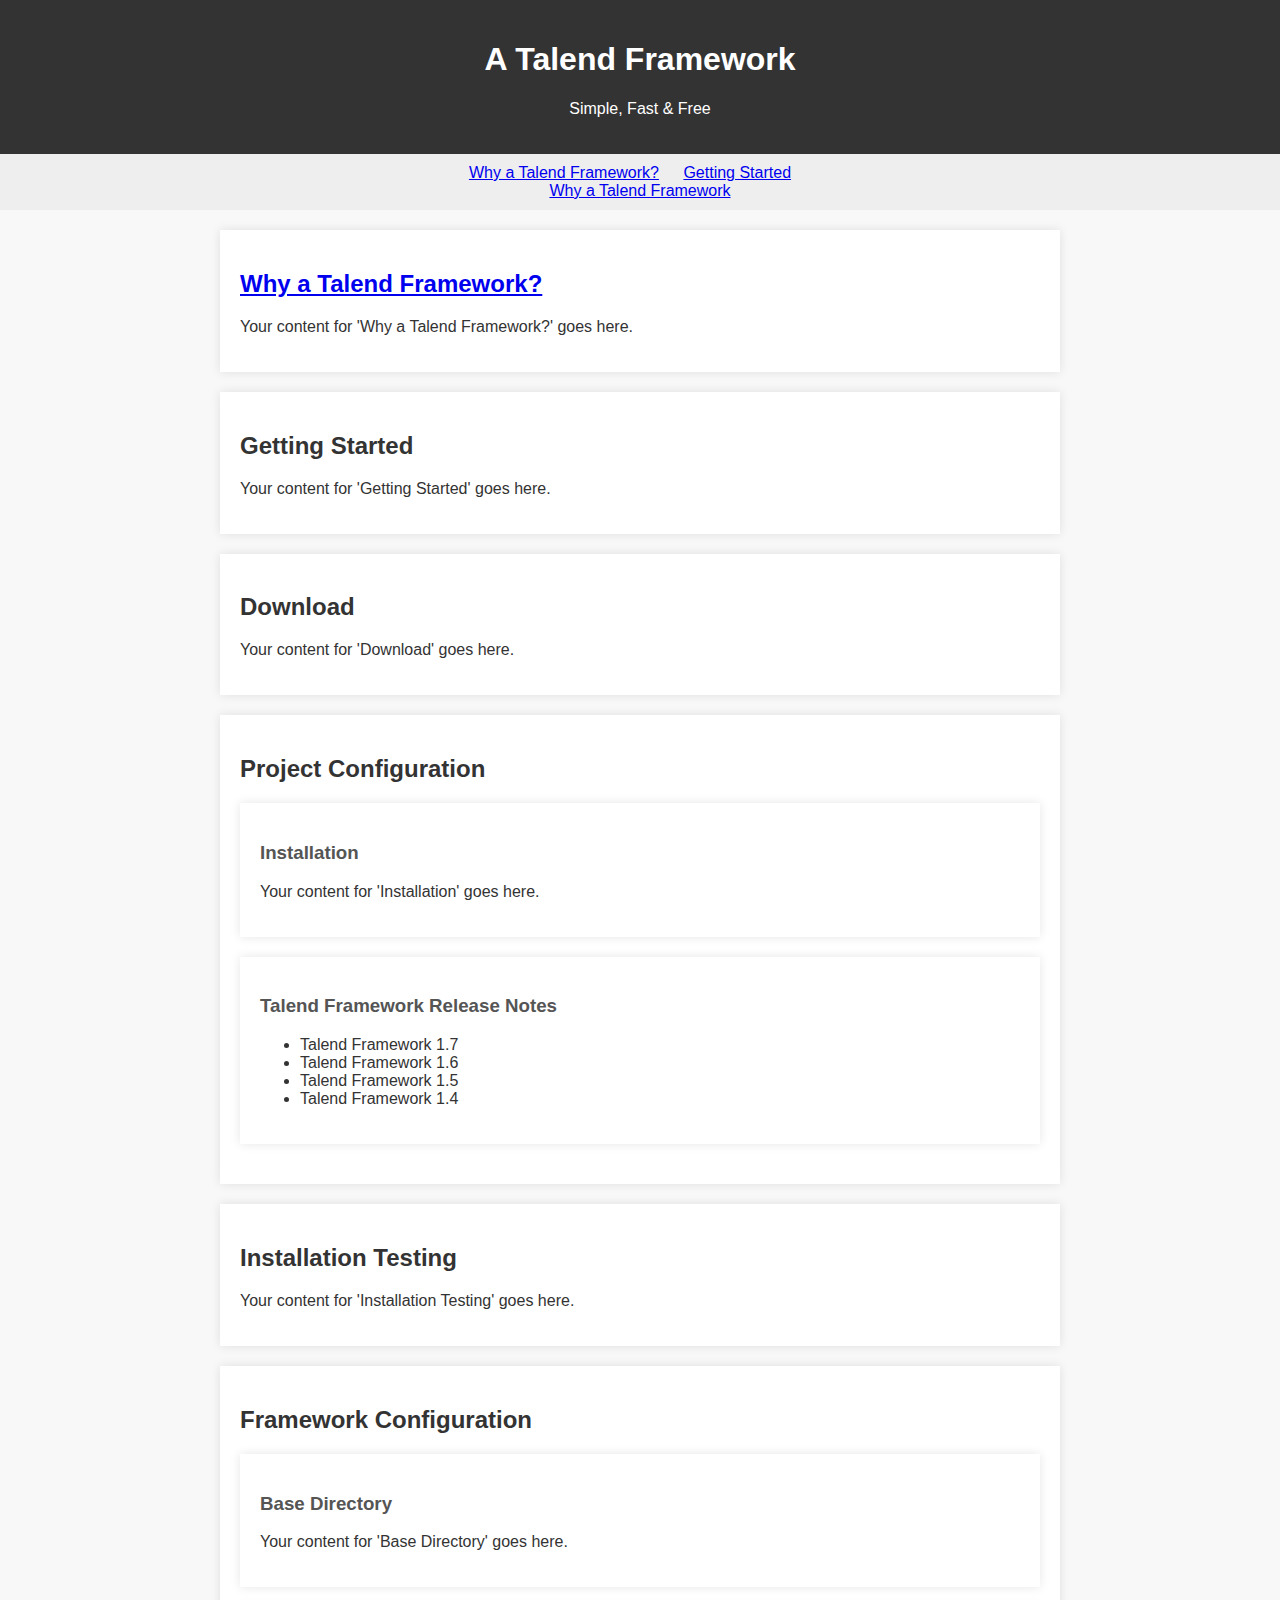
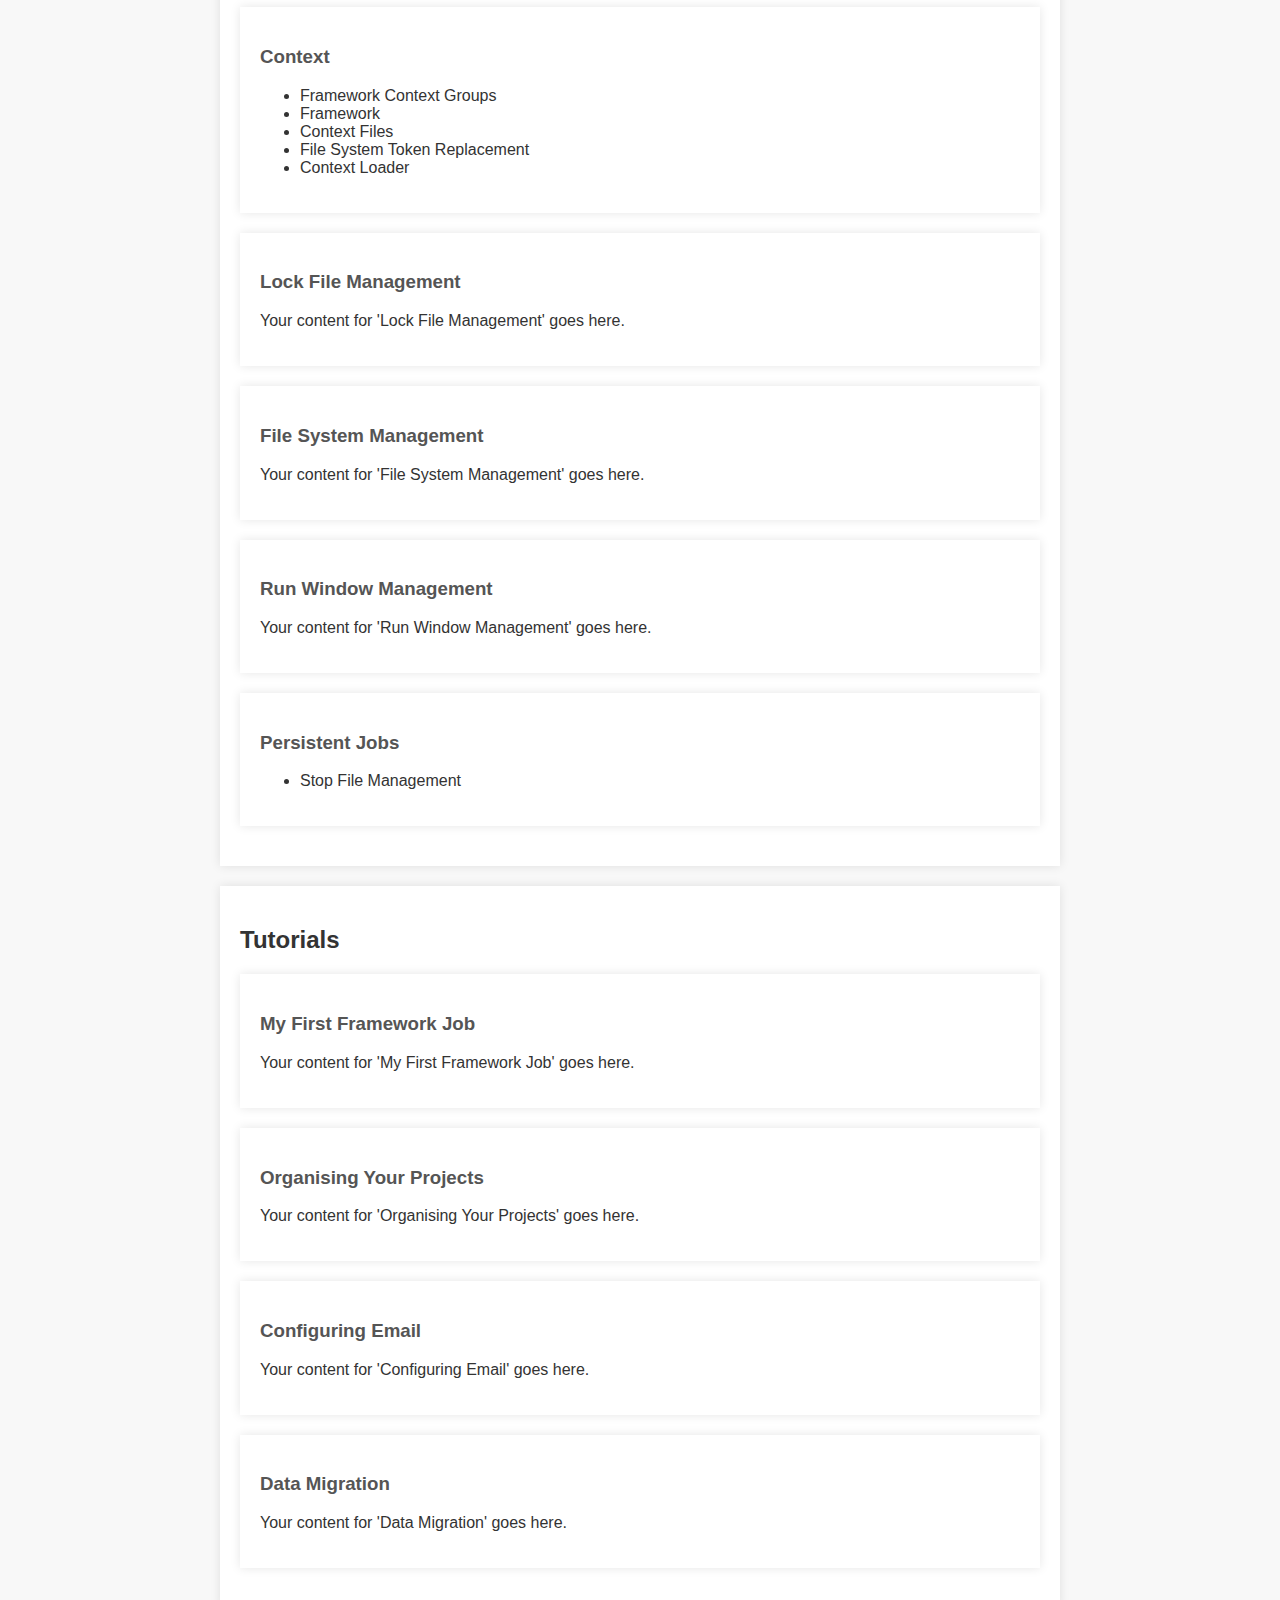
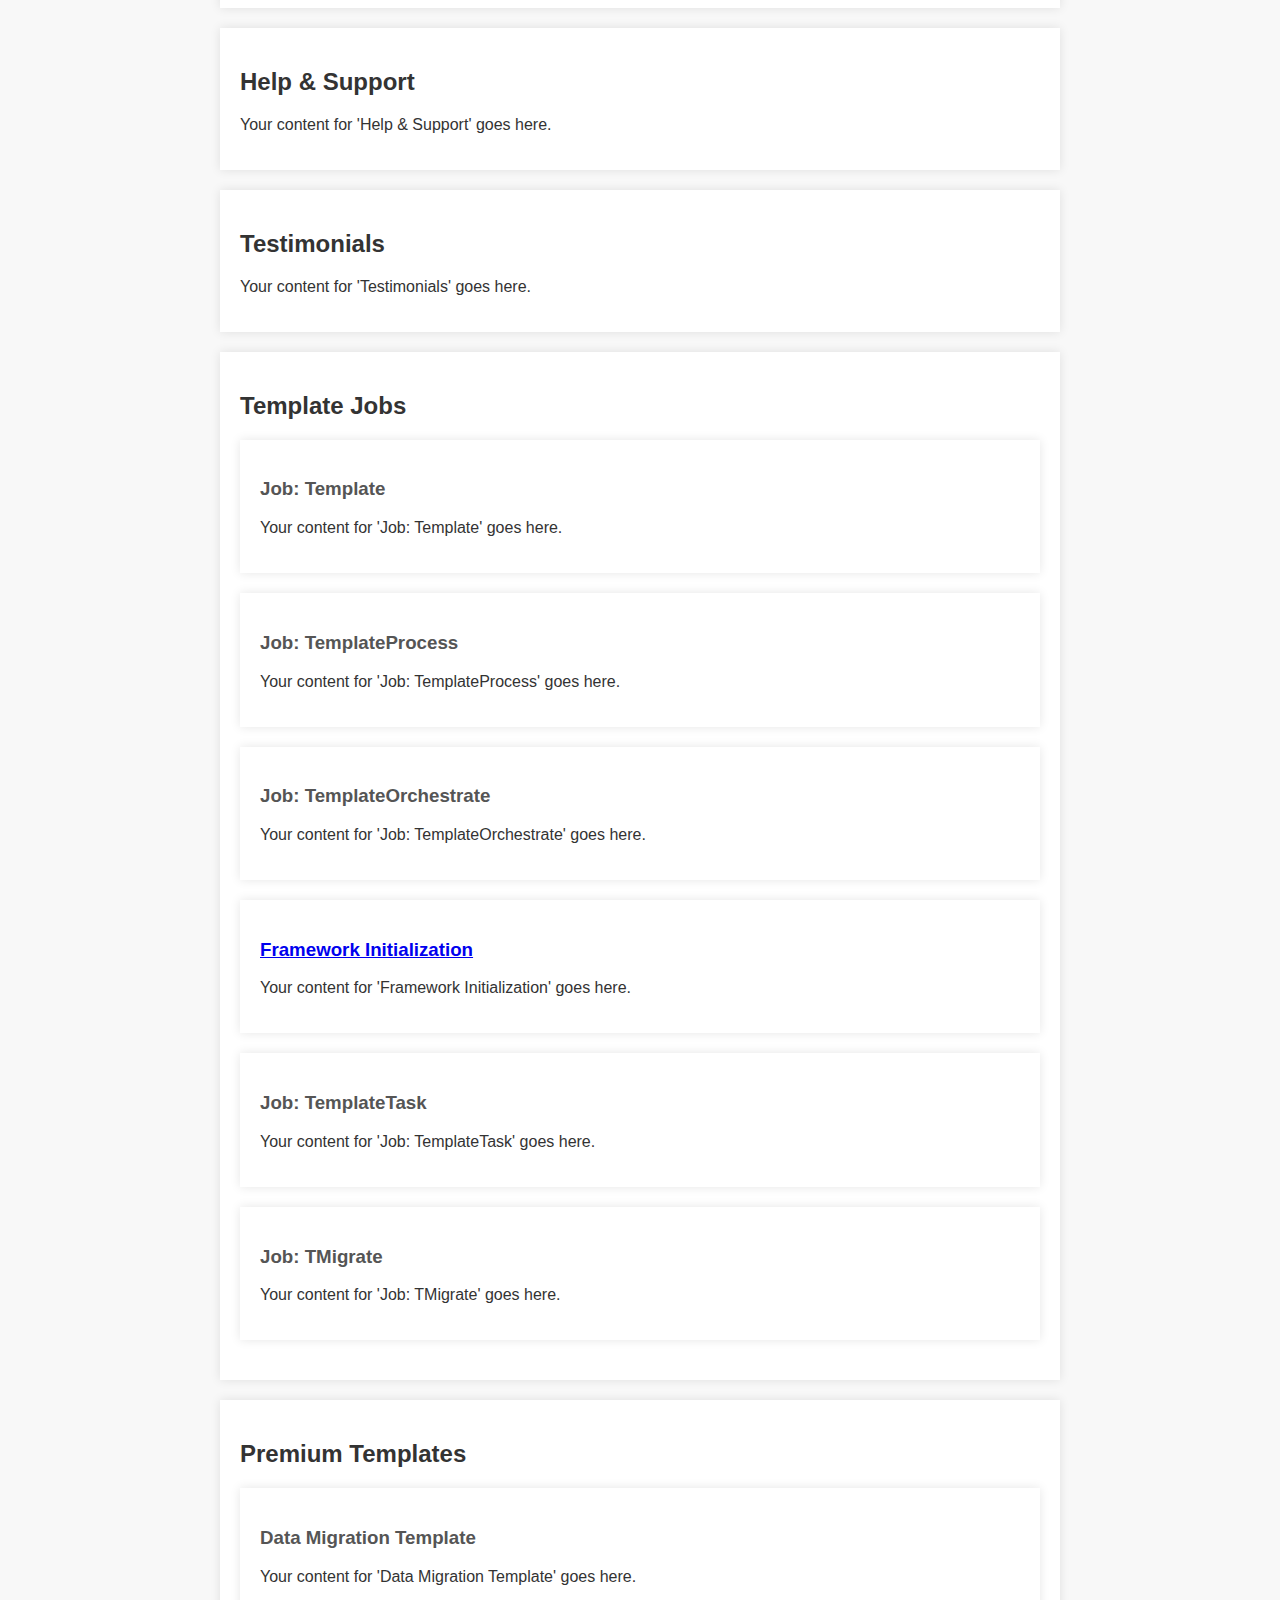
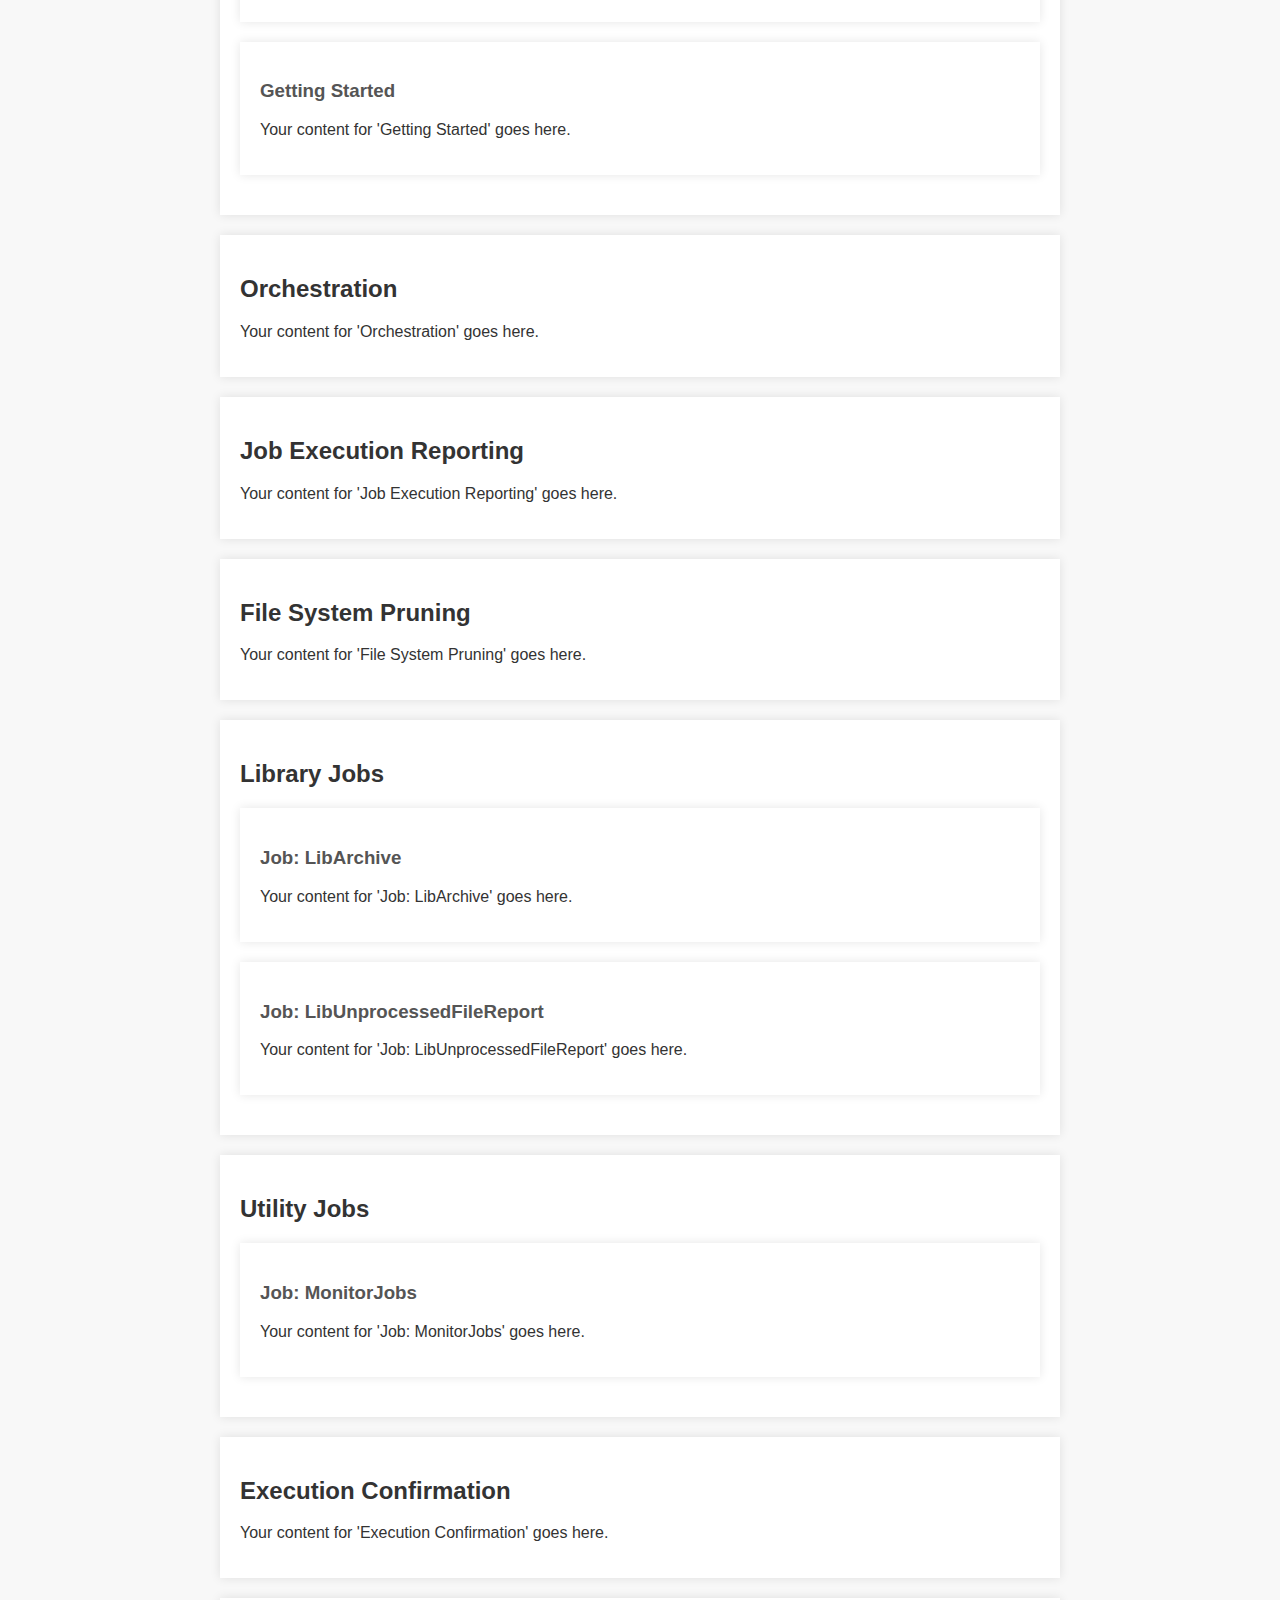
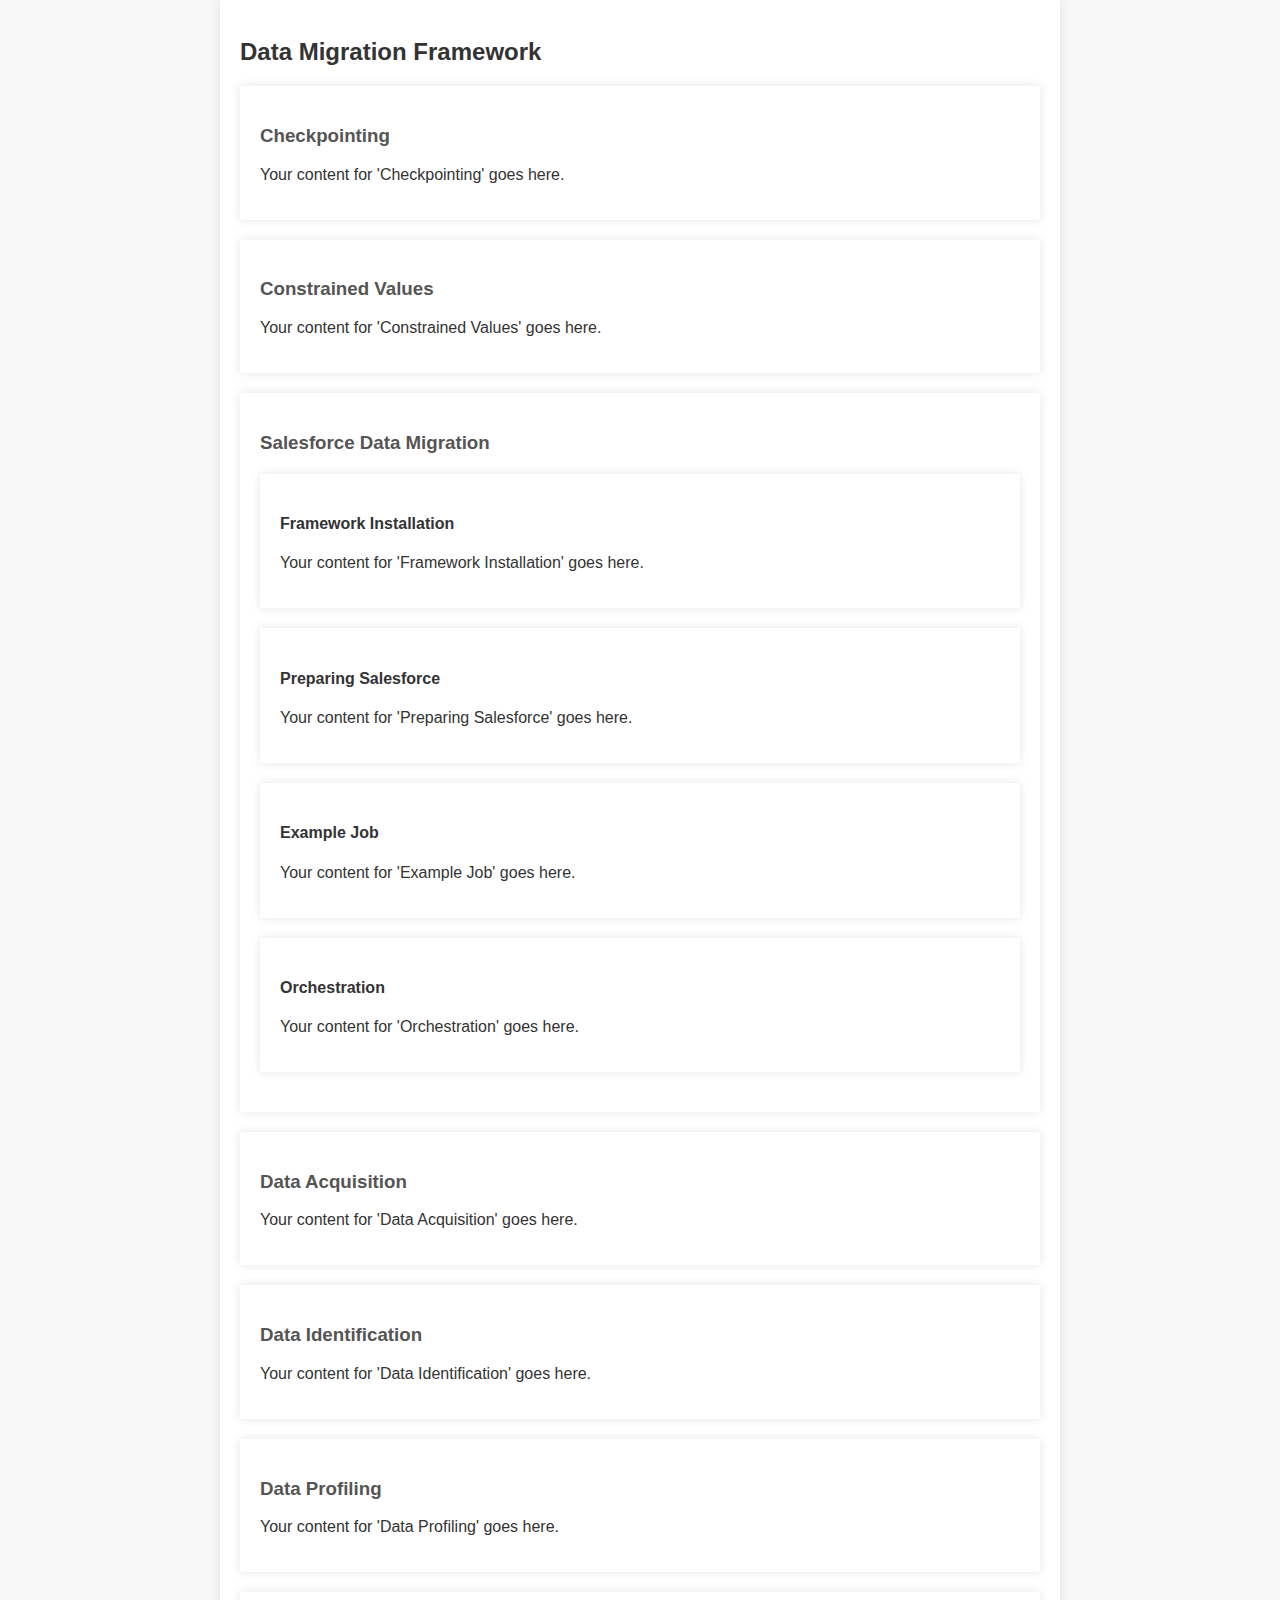
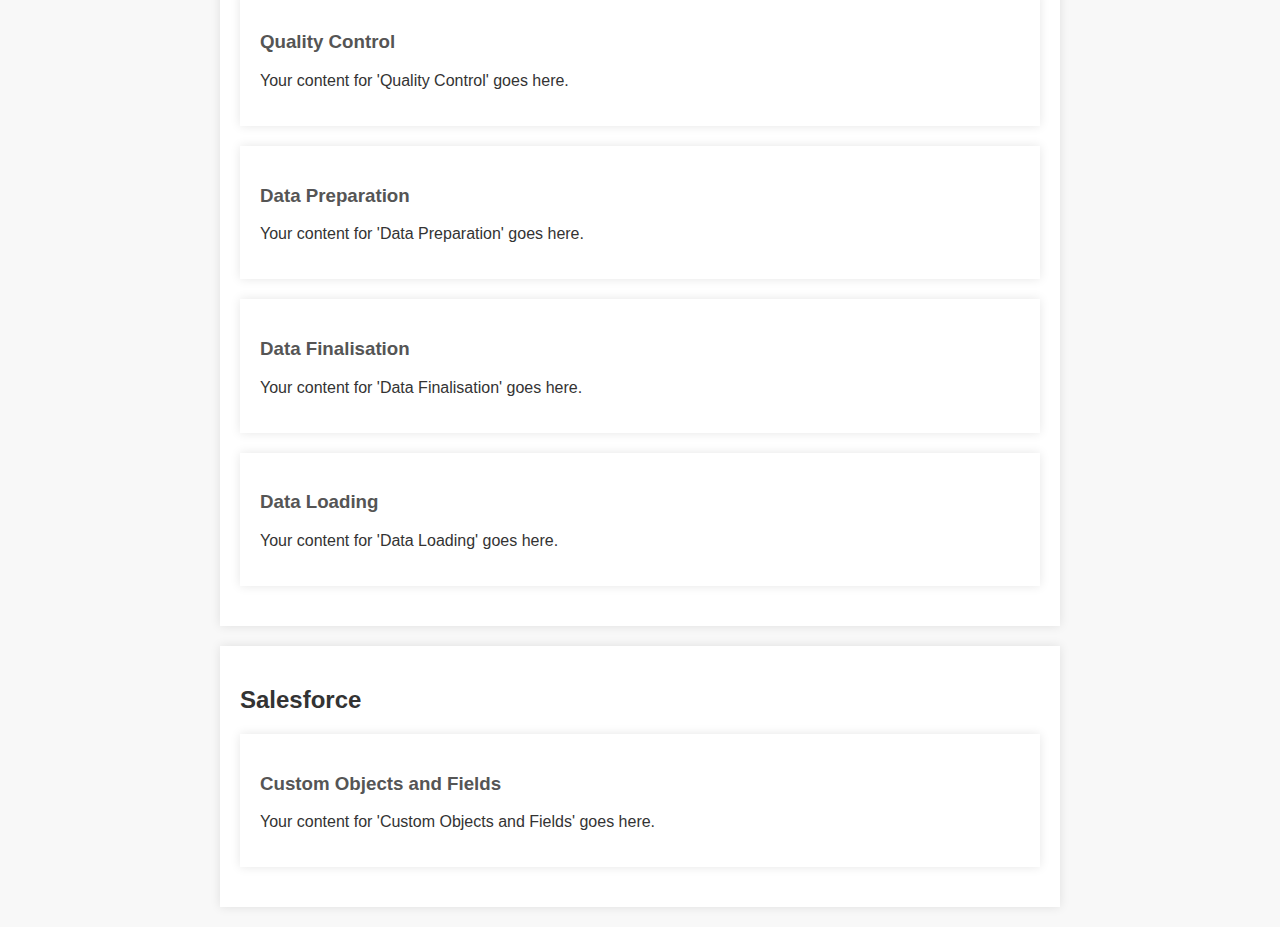
<file: index.html>
<!DOCTYPE html>
<html lang="en">

<head>
    <meta charset="UTF-8">
    <meta http-equiv="X-UA-Compatible" content="IE=edge">
    <meta name="viewport" content="width=device-width, initial-scale=1.0">
    <title>A Talend Framework</title>
    <link rel="stylesheet" href="style.css">
</head>

<body>

    <header>
        <h1>A Talend Framework</h1>
        <p>Simple, Fast & Free</p>
    </header>

    <nav id="tableOfContents">
        <ul>
            <li><a href="page-1.html#section-1">Why a Talend Framework?</a></li>
            <li><a href="page-1.html#section-2">Getting Started</a></li>
            <!-- Add more sections as needed -->
        </ul>
        <!-- Table of contents will be dynamically generated here -->
    </nav>

    <section id="section-1">
        <h2 ><a href="why-a-talend-framework.html#section-1">Why a Talend Framework?</a></h2>
        <p>Your content for 'Why a Talend Framework?' goes here.</p>
    </section>

    <section id="section-2">
        <h2>Getting Started</h2>
        <p>Your content for 'Getting Started' goes here.</p>
    </section>

    <section id="section-3">
        <h2>Download</h2>
        <p>Your content for 'Download' goes here.</p>
    </section>

    <section id="section-4">
        <h2>Project Configuration</h2>
        <section id="section-4-1">
            <h3>Installation</h3>
            <p>Your content for 'Installation' goes here.</p>
        </section>
        <section id="section-4-2">
            <h3>Talend Framework Release Notes</h3>
            <ul>
                <li>Talend Framework 1.7</li>
                <li>Talend Framework 1.6</li>
                <li>Talend Framework 1.5</li>
                <li>Talend Framework 1.4</li>
            </ul>
        </section>
    </section>

    <section id="section-5">
        <h2>Installation Testing</h2>
        <p>Your content for 'Installation Testing' goes here.</p>
    </section>

    <section id="section-6">
        <h2>Framework Configuration</h2>
        <section id="section-6-1">
            <h3>Base Directory</h3>
            <p>Your content for 'Base Directory' goes here.</p>
        </section>
        <section id="section-6-2">
            <h3>Context</h3>
            <ul>
                <li>Framework Context Groups</li>
                <li>Framework</li>
                <li>Context Files</li>
                <li>File System Token Replacement</li>
                <li>Context Loader</li>
            </ul>
        </section>
        <section id="section-6-3">
            <h3>Lock File Management</h3>
            <p>Your content for 'Lock File Management' goes here.</p>
        </section>
        <section id="section-6-4">
            <h3>File System Management</h3>
            <p>Your content for 'File System Management' goes here.</p>
        </section>
        <section id="section-6-5">
            <h3>Run Window Management</h3>
            <p>Your content for 'Run Window Management' goes here.</p>
        </section>
        <section id="section-6-6">
            <h3>Persistent Jobs</h3>
            <ul>
                <li>Stop File Management</li>
            </ul>
        </section>
    </section>

    <section id="section-7">
        <h2>Tutorials</h2>
        <section id="section-7-1">
            <h3>My First Framework Job</h3>
            <p>Your content for 'My First Framework Job' goes here.</p>
        </section>
        <section id="section-7-2">
            <h3>Organising Your Projects</h3>
            <p>Your content for 'Organising Your Projects' goes here.</p>
        </section>
        <section id="section-7-3">
            <h3>Configuring Email</h3>
            <p>Your content for 'Configuring Email' goes here.</p>
        </section>
        <section id="section-7-4">
            <h3>Data Migration</h3>
            <p>Your content for 'Data Migration' goes here.</p>
        </section>
    </section>

    <section id="section-8">
        <h2>Help & Support</h2>
        <p>Your content for 'Help & Support' goes here.</p>
    </section>

    <section id="section-9">
        <h2>Testimonials</h2>
        <p>Your content for 'Testimonials' goes here.</p>
    </section>

    <section id="section-10">
        <h2>Template Jobs</h2>
        <section id="section-10-1">
            <h3>Job: Template</h3>
            <p>Your content for 'Job: Template' goes here.</p>
        </section>
        <section id="section-10-2">
            <h3>Job: TemplateProcess</h3>
            <p>Your content for 'Job: TemplateProcess' goes here.</p>
        </section>
        <section id="section-10-3">
            <h3>Job: TemplateOrchestrate</h3>
            <p>Your content for 'Job: TemplateOrchestrate' goes here.</p>
        </section>
        <section id="section-10-4">
            <h3><a href="framework-initialization.html">Framework Initialization</a></h3>
            <p>Your content for 'Framework Initialization' goes here.</p>
        </section>
        <section id="section-10-5">
            <h3>Job: TemplateTask</h3>
            <p>Your content for 'Job: TemplateTask' goes here.</p>
        </section>
        <section id="section-10-6">
            <h3>Job: TMigrate</h3>
            <p>Your content for 'Job: TMigrate' goes here.</p>
        </section>
    </section>

    <section id="section-11">
        <h2>Premium Templates</h2>
        <section id="section-11-1">
            <h3>Data Migration Template</h3>
            <p>Your content for 'Data Migration Template' goes here.</p>
        </section>
        <section id="section-11-2">
            <h3>Getting Started</h3>
            <p>Your content for 'Getting Started' goes here.</p>
        </section>
    </section>

    <section id="section-12">
        <h2>Orchestration</h2>
        <p>Your content for 'Orchestration' goes here.</p>
    </section>

    <section id="section-13">
        <h2>Job Execution Reporting</h2>
        <p>Your content for 'Job Execution Reporting' goes here.</p>
    </section>

    <section id="section-14">
        <h2>File System Pruning</h2>
        <p>Your content for 'File System Pruning' goes here.</p>
    </section>

    <section id="section-15">
        <h2>Library Jobs</h2>
        <section id="section-15-1">
            <h3>Job: LibArchive</h3>
            <p>Your content for 'Job: LibArchive' goes here.</p>
        </section>
        <section id="section-15-2">
            <h3>Job: LibUnprocessedFileReport</h3>
            <p>Your content for 'Job: LibUnprocessedFileReport' goes here.</p>
        </section>
    </section>

    <section id="section-16">
        <h2>Utility Jobs</h2>
        <section id="section-16-1">
            <h3>Job: MonitorJobs</h3>
            <p>Your content for 'Job: MonitorJobs' goes here.</p>
        </section>
    </section>

    <section id="section-17">
        <h2>Execution Confirmation</h2>
        <p>Your content for 'Execution Confirmation' goes here.</p>
    </section>

    <section id="section-18">
        <h2>Data Migration Framework</h2>
        <section id="section-18-1">
            <h3>Checkpointing</h3>
            <p>Your content for 'Checkpointing' goes here.</p>
        </section>
        <section id="section-18-2">
            <h3>Constrained Values</h3>
            <p>Your content for 'Constrained Values' goes here.</p>
        </section>
        <section id="section-18-3">
            <h3>Salesforce Data Migration</h3>
            <section id="section-18-3-1">
                <h4>Framework Installation</h4>
                <p>Your content for 'Framework Installation' goes here.</p>
            </section>
            <section id="section-18-3-2">
                <h4>Preparing Salesforce</h4>
                <p>Your content for 'Preparing Salesforce' goes here.</p>
            </section>
            <section id="section-18-3-3">
                <h4>Example Job</h4>
                <p>Your content for 'Example Job' goes here.</p>
            </section>
            <section id="section-18-3-4">
                <h4>Orchestration</h4>
                <p>Your content for 'Orchestration' goes here.</p>
            </section>
            <!-- Add more sections as needed -->
        </section>
        <section id="section-18-4">
            <h3>Data Acquisition</h3>
            <p>Your content for 'Data Acquisition' goes here.</p>
        </section>
        <section id="section-18-5">
            <h3>Data Identification</h3>
            <p>Your content for 'Data Identification' goes here.</p>
        </section>
        <section id="section-18-6">
            <h3>Data Profiling</h3>
            <p>Your content for 'Data Profiling' goes here.</p>
        </section>
        <section id="section-18-7">
            <h3>Quality Control</h3>
            <p>Your content for 'Quality Control' goes here.</p>
        </section>
        <section id="section-18-8">
            <h3>Data Preparation</h3>
            <p>Your content for 'Data Preparation' goes here.</p>
        </section>
        <section id="section-18-9">
            <h3>Data Finalisation</h3>
            <p>Your content for 'Data Finalisation' goes here.</p>
        </section>
        <section id="section-18-10">
            <h3>Data Loading</h3>
            <p>Your content for 'Data Loading' goes here.</p>
        </section>
    </section>

    <section id="section-19">
        <h2>Salesforce</h2>
        <section id="section-19-1">
            <h3>Custom Objects and Fields</h3>
            <p>Your content for 'Custom Objects and Fields' goes here.</p>
        </section>
    </section>

    <script src="script.js"></script>

</body>

</html>
</file>
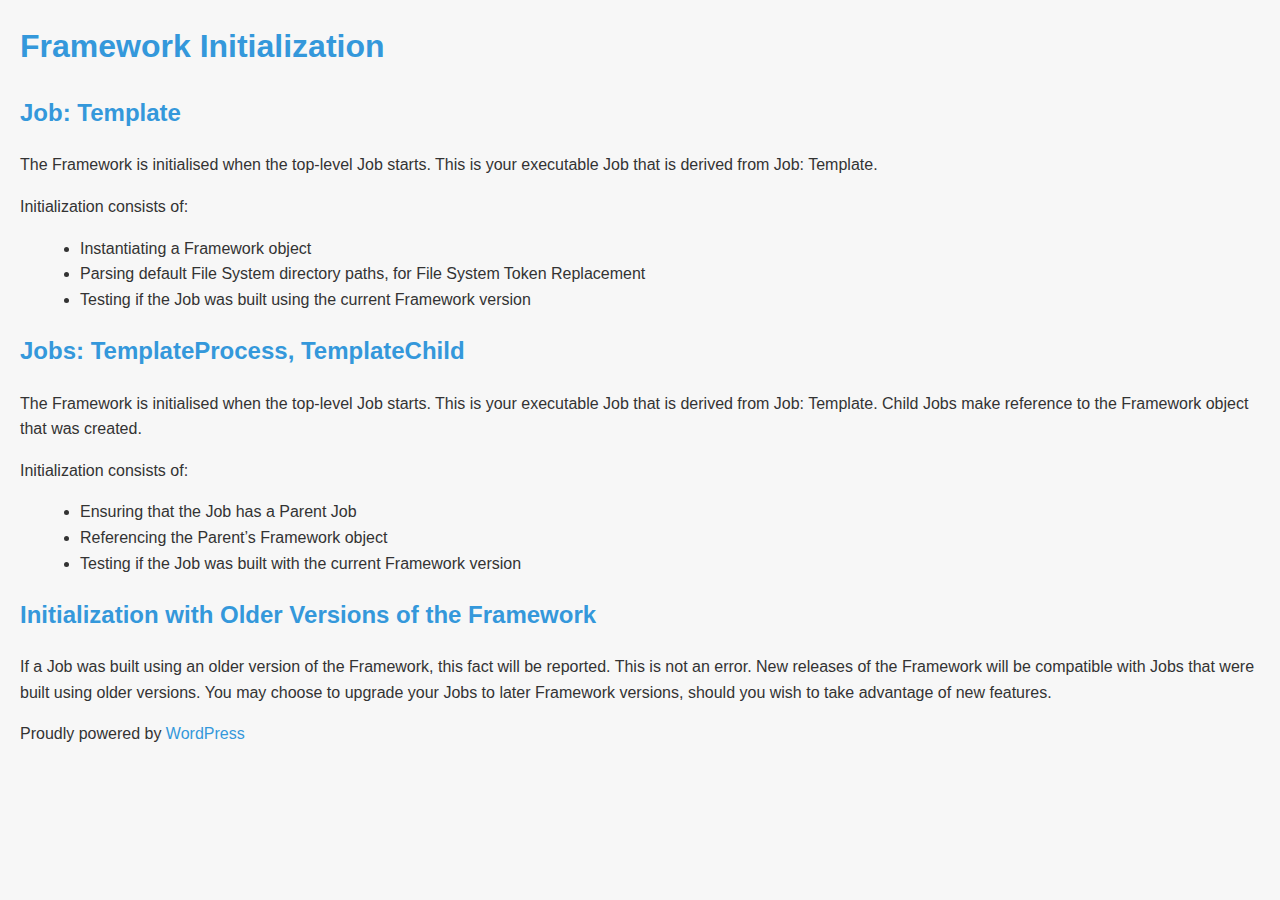
<file: framework-initialization.html>
<!DOCTYPE html>
<html lang="en">

<head>
    <meta charset="UTF-8">
    <meta http-equiv="X-UA-Compatible" content="IE=edge">
    <meta name="viewport" content="width=device-width, initial-scale=1.0">
    <link rel="stylesheet" href="style.css">
    <style>
        body {
            font-family: 'Helvetica', 'Arial', sans-serif;
            margin: 20px;
            line-height: 1.6;
            color: #333;
            background-color: #f7f7f7;
        }

        h1, h2 {
            color: #3498db;
        }

        p {
            margin-bottom: 15px;
        }

        ul {
            list-style-type: disc;
            margin-left: 20px;
        }

        a {
            color: #3498db;
            text-decoration: none;
        }

        a:hover {
            text-decoration: underline;
        }
    </style>
    <title>Framework Initialization</title>
</head>

<body>

    <h1>Framework Initialization</h1>

    <h2>Job: Template</h2>
    <p>The Framework is initialised when the top-level Job starts. This is your executable Job that is derived from Job: Template.</p>

    <p>Initialization consists of:</p>
    <ul>
        <li>Instantiating a Framework object</li>
        <li>Parsing default File System directory paths, for File System Token Replacement</li>
        <li>Testing if the Job was built using the current Framework version</li>
    </ul>

    <h2>Jobs: TemplateProcess, TemplateChild</h2>
    <p>The Framework is initialised when the top-level Job starts. This is your executable Job that is derived from Job: Template. Child Jobs make reference to the Framework object that was created.</p>

    <p>Initialization consists of:</p>
    <ul>
        <li>Ensuring that the Job has a Parent Job</li>
        <li>Referencing the Parent’s Framework object</li>
        <li>Testing if the Job was built with the current Framework version</li>
    </ul>

    <h2>Initialization with Older Versions of the Framework</h2>
    <p>If a Job was built using an older version of the Framework, this fact will be reported. This is not an error. New releases of the Framework will be compatible with Jobs that were built using older versions. You may choose to upgrade your Jobs to later Framework versions, should you wish to take advantage of new features.</p>

    <p>Proudly powered by <a href="https://wordpress.org/">WordPress</a></p>

</body>

</html>
</file>
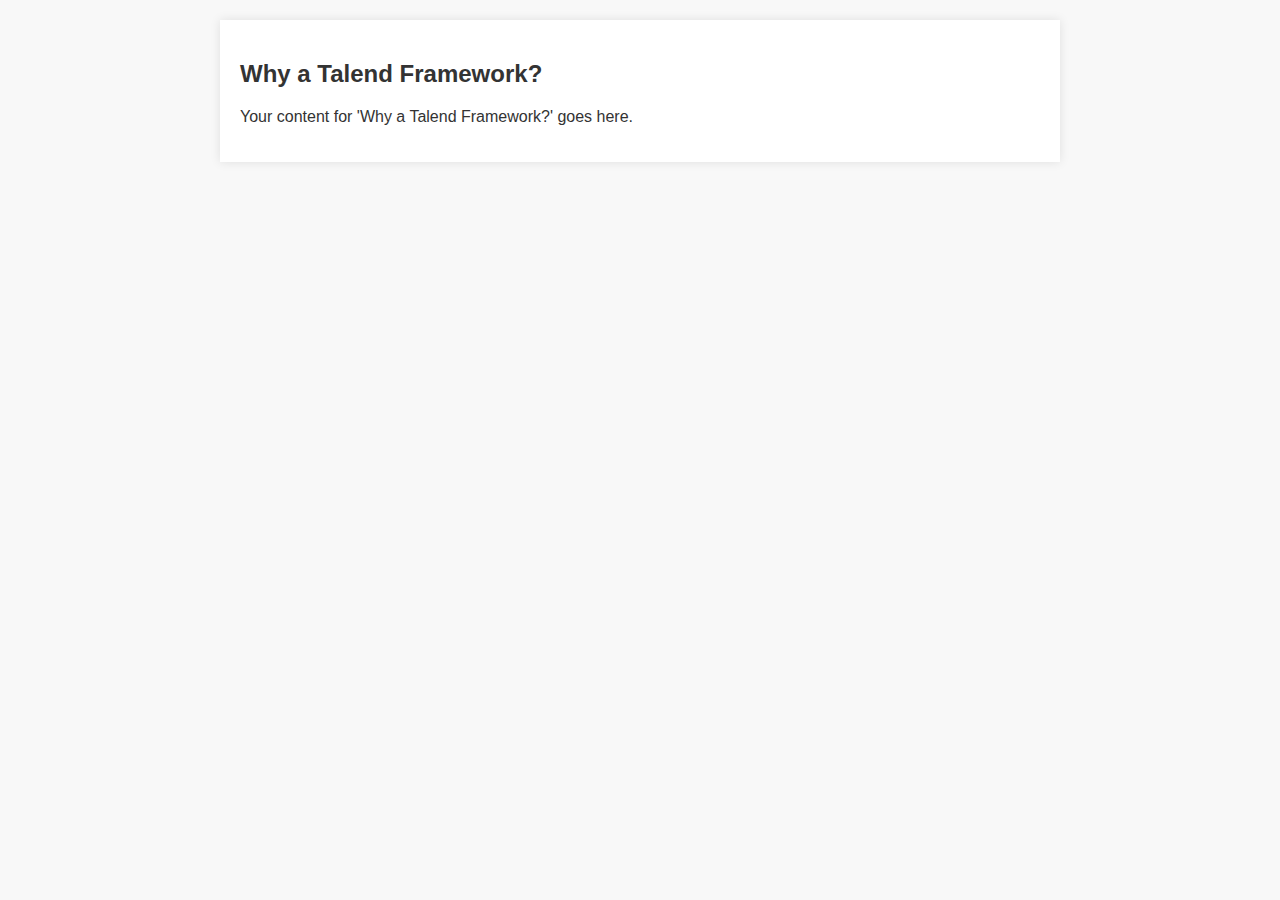
<file: why-a-talend-framework.html>
<!-- page-1.html -->
<!DOCTYPE html>
<html lang="en">

<head>
    <meta charset="UTF-8">
    <meta http-equiv="X-UA-Compatible" content="IE=edge">
    <meta name="viewport" content="width=device-width, initial-scale=1.0">
    <title>Why a Talend Framework</title>
    <link rel="stylesheet" href="style.css">
</head>

<body>

    <section>
        <h2>Why a Talend Framework?</h2>
        <p>Your content for 'Why a Talend Framework?' goes here.</p>
    </section>

</body>

</html>
</file>
<file: style.css>
/* CSS styles go here */
body {
    font-family: Arial, sans-serif;
    margin: 0;
    padding: 0;
    background-color: #f8f8f8;
    color: #333;
}

header {
    background-color: #333;
    color: #fff;
    text-align: center;
    padding: 20px 0;
}

nav {
    background-color: #eee;
    padding: 10px;
    text-align: center;
}

nav ul {
    list-style: none;
    margin: 0;
    padding: 0;
}

nav ul li {
    display: inline-block;
    margin-right: 20px;
}

section {
    max-width: 800px;
    margin: 20px auto;
    padding: 20px;
    background-color: #fff;
    box-shadow: 0 0 10px rgba(0, 0, 0, 0.1);
}

h2 {
    color: #333;
}

h3 {
    color: #555;
}
</file>
